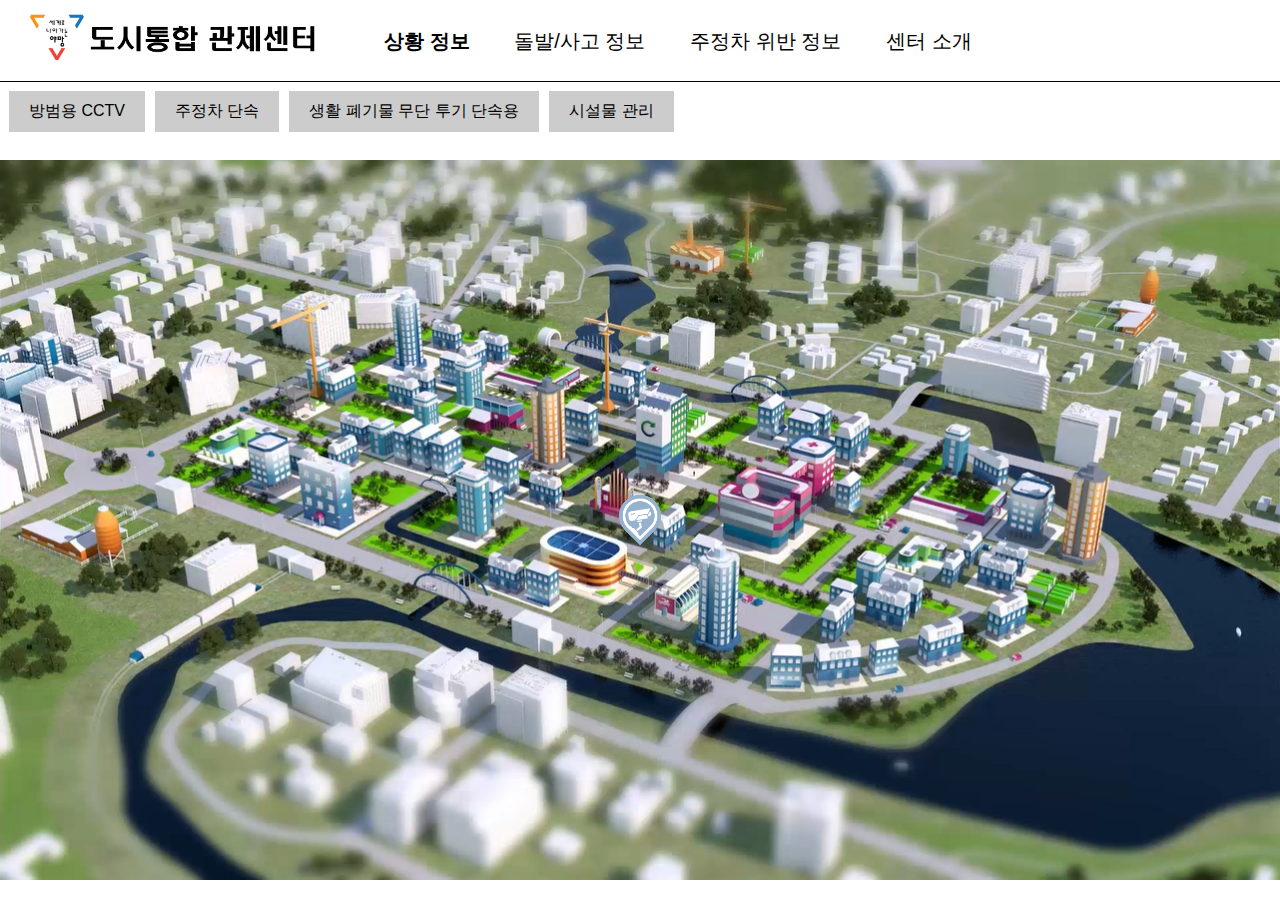
<file: web/templates/test2.html>
<!DOCTYPE html>
<html>
<head>
    <title>웹페이지</title>
    <link rel="stylesheet" href="test.css">
</head>
<body>
    <!-- 네비게이션 바 -->
    <div class="navbar">
        <div class="navbar-logo">
            <img src="../static/img/title.png" alt="로고">
        </div>
        <div class="navbar-menu">
            <div class="navbar-menu-item active" onclick="location.reload(true);">상황 정보</div>
            <div class="navbar-menu-item" onclick="showAlert()">돌발/사고 정보</div>
            <div class="navbar-menu-item" onclick="showAlert()">주정차 위반 정보</div>
            <div class="navbar-menu-item" onclick="showAlert()">센터 소개</div>
        </div>
    </div>

    <!-- 세부 메뉴 선택창 -->
    <div class="submenu">
        <button class="submenu-button" onclick="toggleButton(1)">방범용 CCTV</button>
        <button class="submenu-button" onclick="toggleButton(2)">주정차 단속</button>
        <button class="submenu-button" onclick="toggleButton(3)">생활 폐기물 무단 투기 단속용</button>
        <button class="submenu-button" onclick="toggleButton(4)">시설물 관리</button>
    </div>

    <!-- 배경 이미지 -->
    <div class="background-image">
        <button id="pin1" class="pin-button" onclick="openViewPage(1)" style="top: 26%; left: 20%; display:none;"></button>
        <button id="pin2" class="pin-button" onclick="openViewPage(2)"></button>
        <button id="pin3" class="pin-button" onclick="openViewPage(3)"></button>
        <button id="pin4" class="pin-button" onclick="openViewPage(4)"></button>
        <button id="pin5" class="pin-button" onclick="openViewPage(5)"></button>
    </div>
    <script src=test.js></script>
</body>
</html>
</file>
<file: web/templates/test.css>
body {
    margin: 0;
    padding: 0;
    font: normal 3vw/1 "Montserrat", sans-serif;
}
.navbar {
    height: 9vh;
    background-color: #fff;
    border-bottom: 1px solid black;
    color: #000; /* 글자 색 */
    display: flex;
    justify-content: space-between;
    align-items: center;
    
    font: normal 3vw/1 "Montserrat", sans-serif;
}
.navbar-logo {
    display: flex;
    align-items: center;
}
.navbar-logo img {
    width: 304px;
    height: 56px;
    margin-left: 30px;
    margin-right: 10px;
}
.navbar-menu {
    width: 70%;
    display: flex;
    font-size: 20px;
}
.navbar-menu-item {
    margin-right: 5%;
}
.navbar-menu-item.active {
    font-weight: bold;
}
.submenu {
    height: 4.5vh;
    display: flex;
    justify-content: flex-start;
    padding: 1vh;
}
.submenu-button {
    padding: 0 20px;
    background-color: #ccc;
    border: none;
    color: #000;
    font-size: 16px;
    cursor: pointer;
    margin-right: 10px;
}
.submenu-button.active {
    background-color: #666;
    color: #fff;
}
.background-image {
    position: relative;
    width: 100%;
    height: 84.4vh;
    background-image: url('../static/img/citymap.png');
    background-size: 100% auto;background-repeat: repeat-x;
    background-position: center;
}
.pin-button {
    position: absolute;
    top: 50%;
    left: 50%;
    transform: translate(-50%, -50%);
    width: 50px;
    height: 50px;
    background-image: url('../static/img/pin.png');
    background-size: contain;
    background-repeat: no-repeat;
    background-position: center;
    border: none;
    cursor: pointer;
    background-color: transparent; /* 배경을 투명하게 설정 */
}

/* 팝업 창 스타일 */
.view-body {
    margin: 0;
    padding: 0;
}

.popup-container {
    width: 450px;
    height: 486px;
    background-color: white;
    border-bottom: 1px solid black;
    position: relative;
}

.navigation-bar {
    height: 50px;
    background-color: #FFF;
    color: #000;
    font-weight: bold;
    display: flex;
    align-items: center;
    justify-content: space-between;
    padding: 0 20px;
}

.title {
    font-size: 20px;
}

.close-button {
    cursor: pointer;
    font-size: 20px;
}

.content {
    padding: 20px;
}

.image {
    width: 400px;
    height: 300px;
    background-color: lightgray;
    margin-bottom: 20px;
}

.text {
    height: 70px;
    background-color: lightblue;
}
</file>
